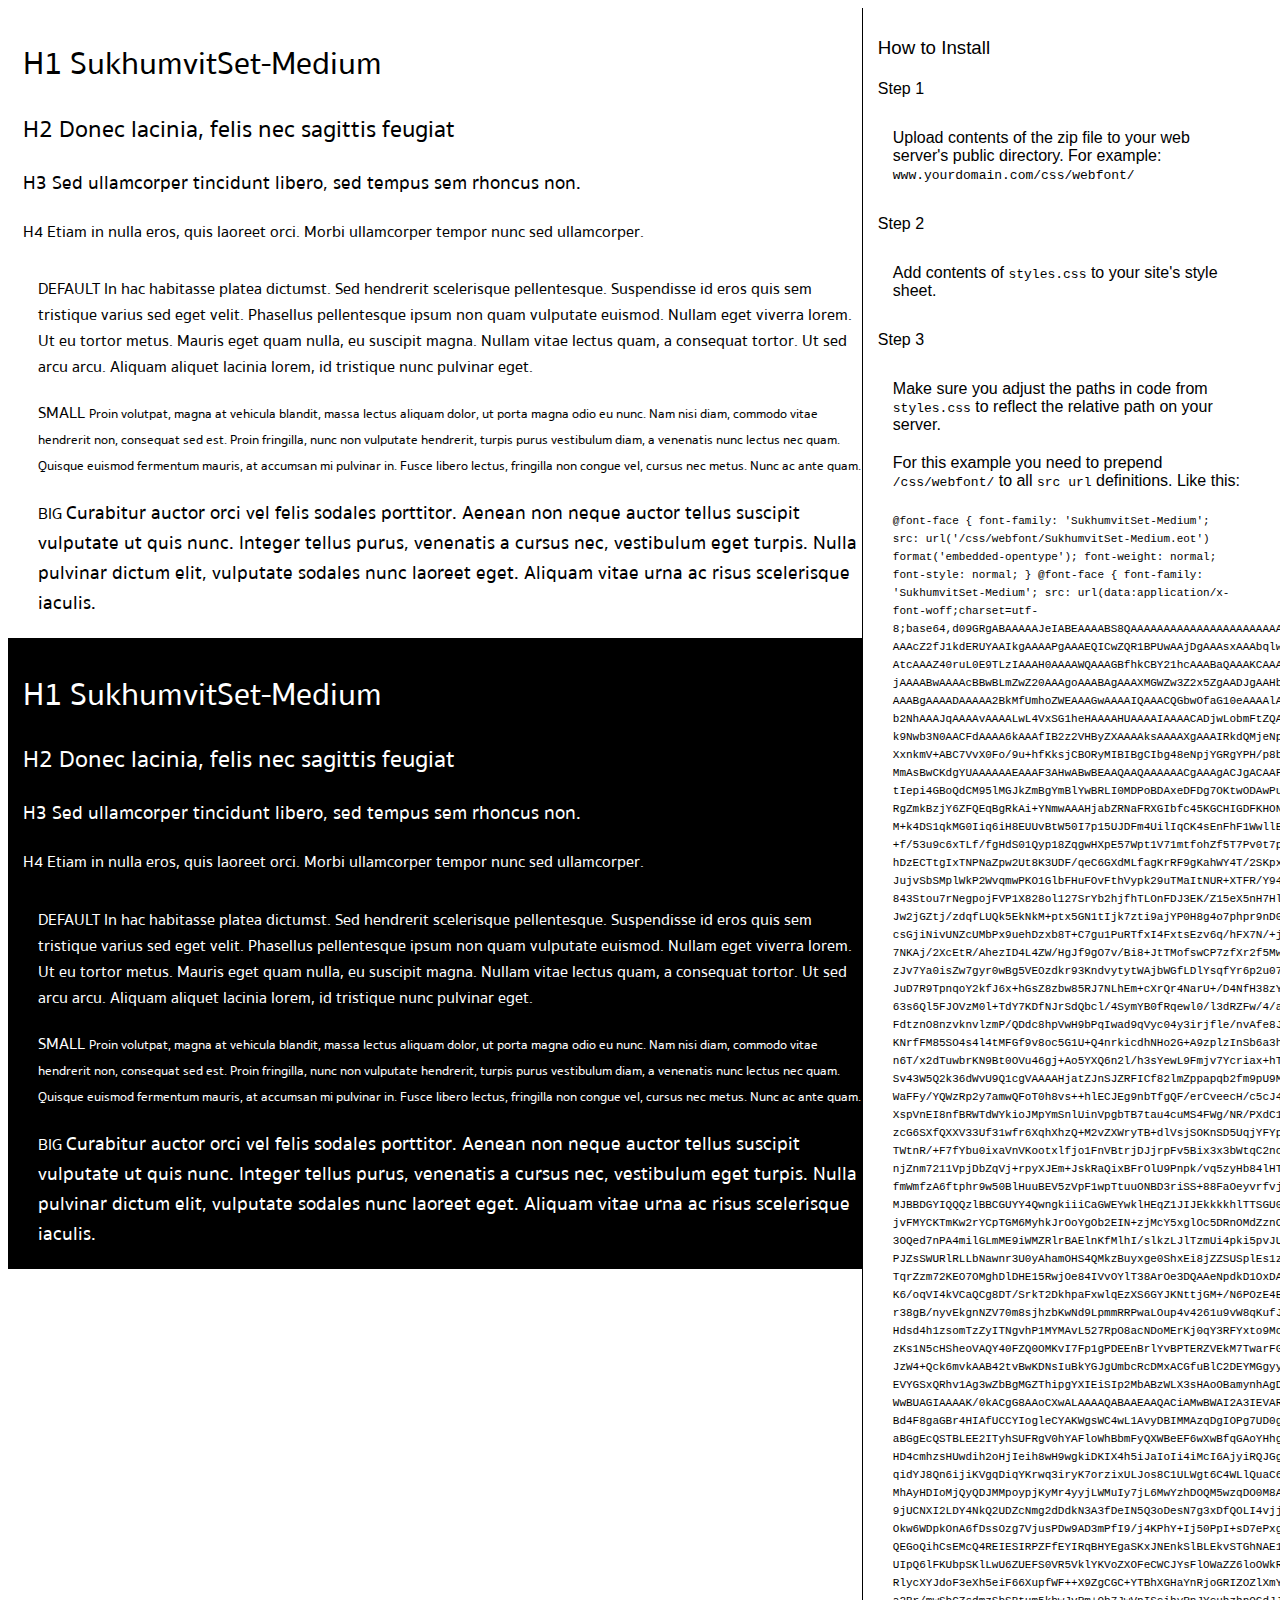
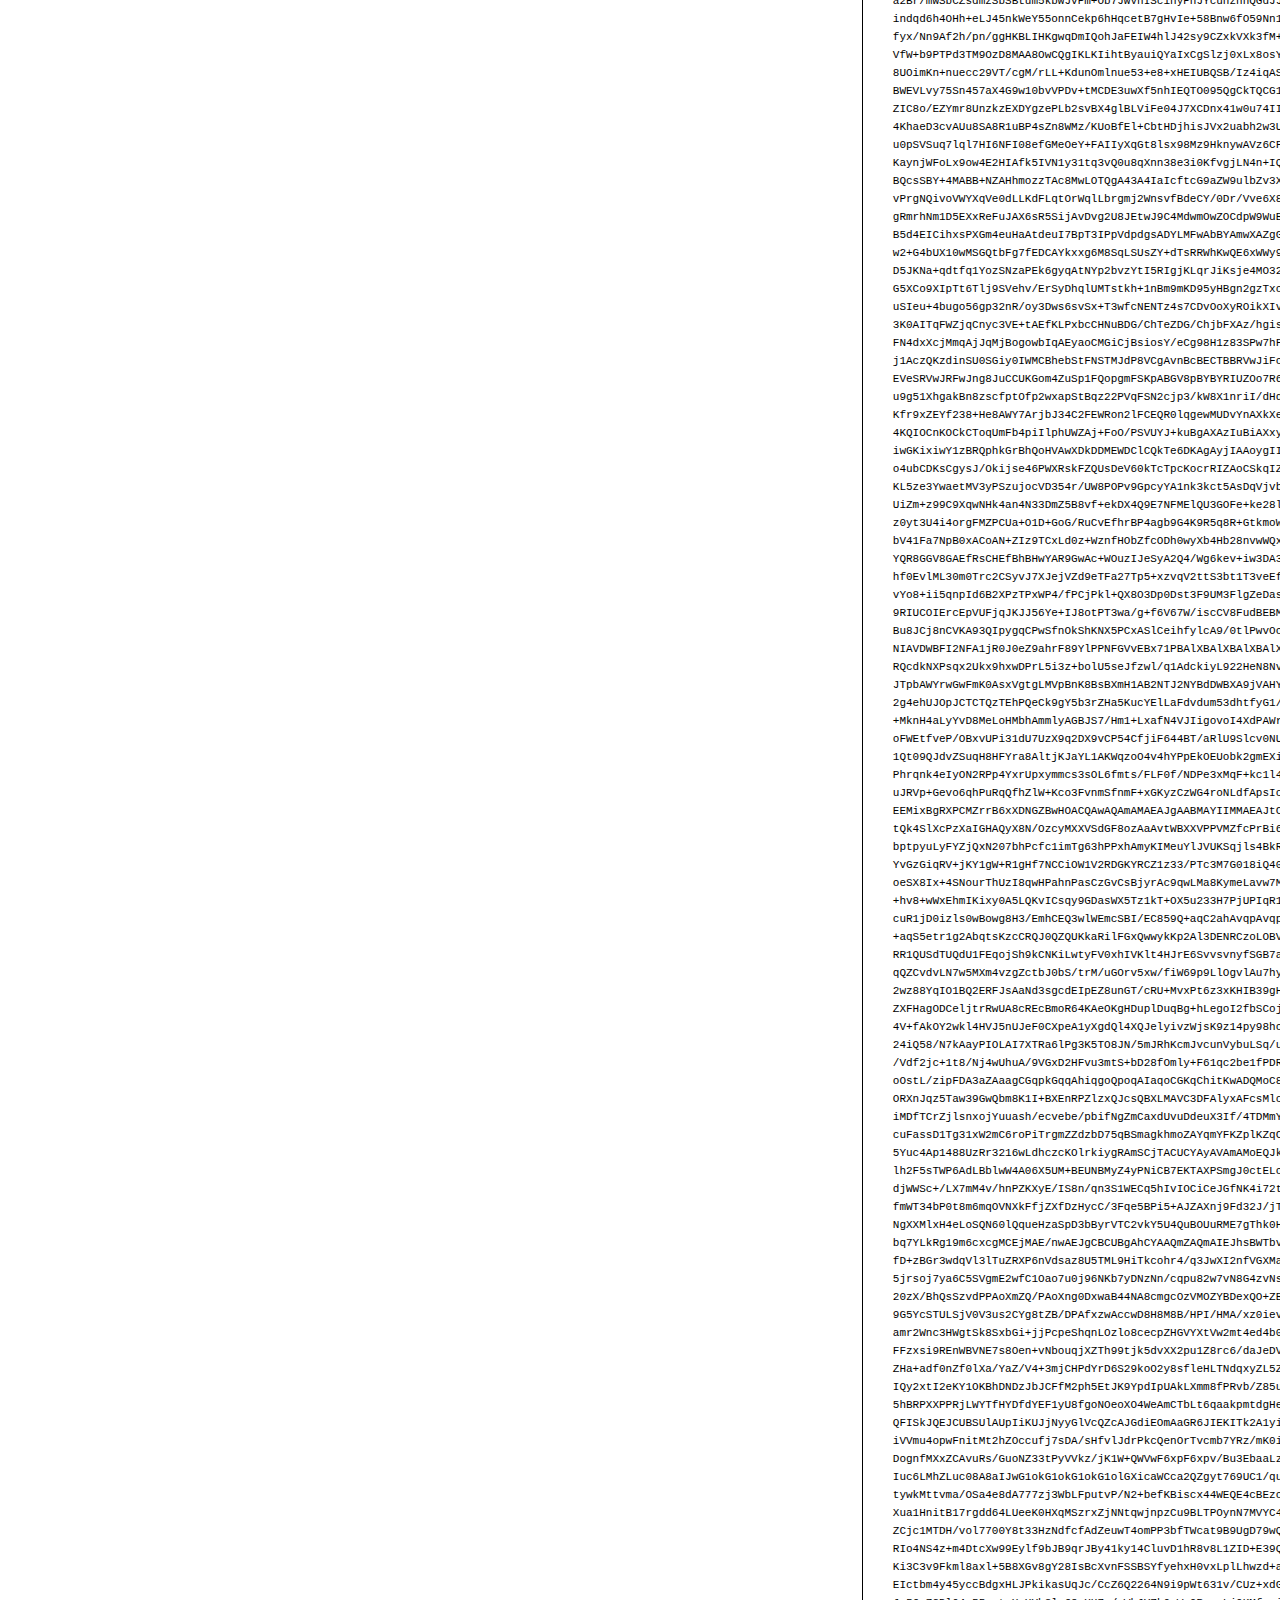
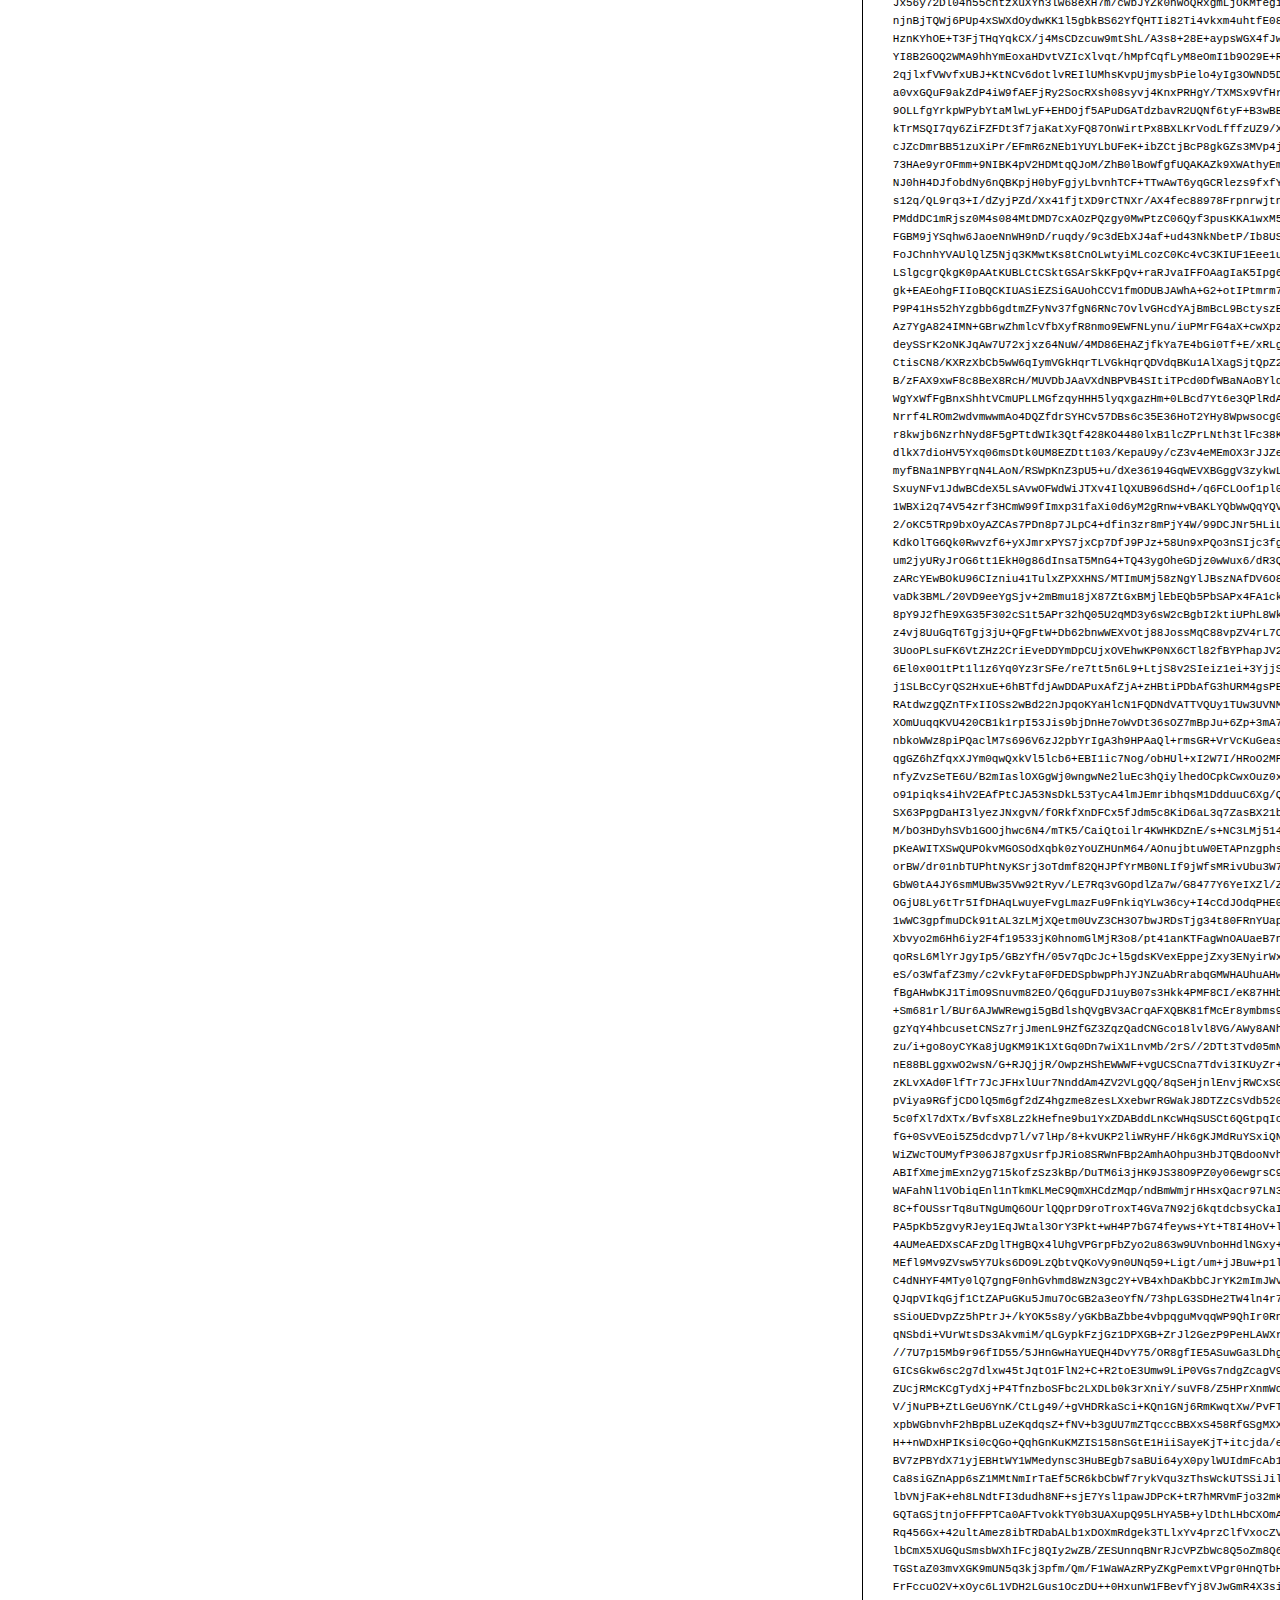
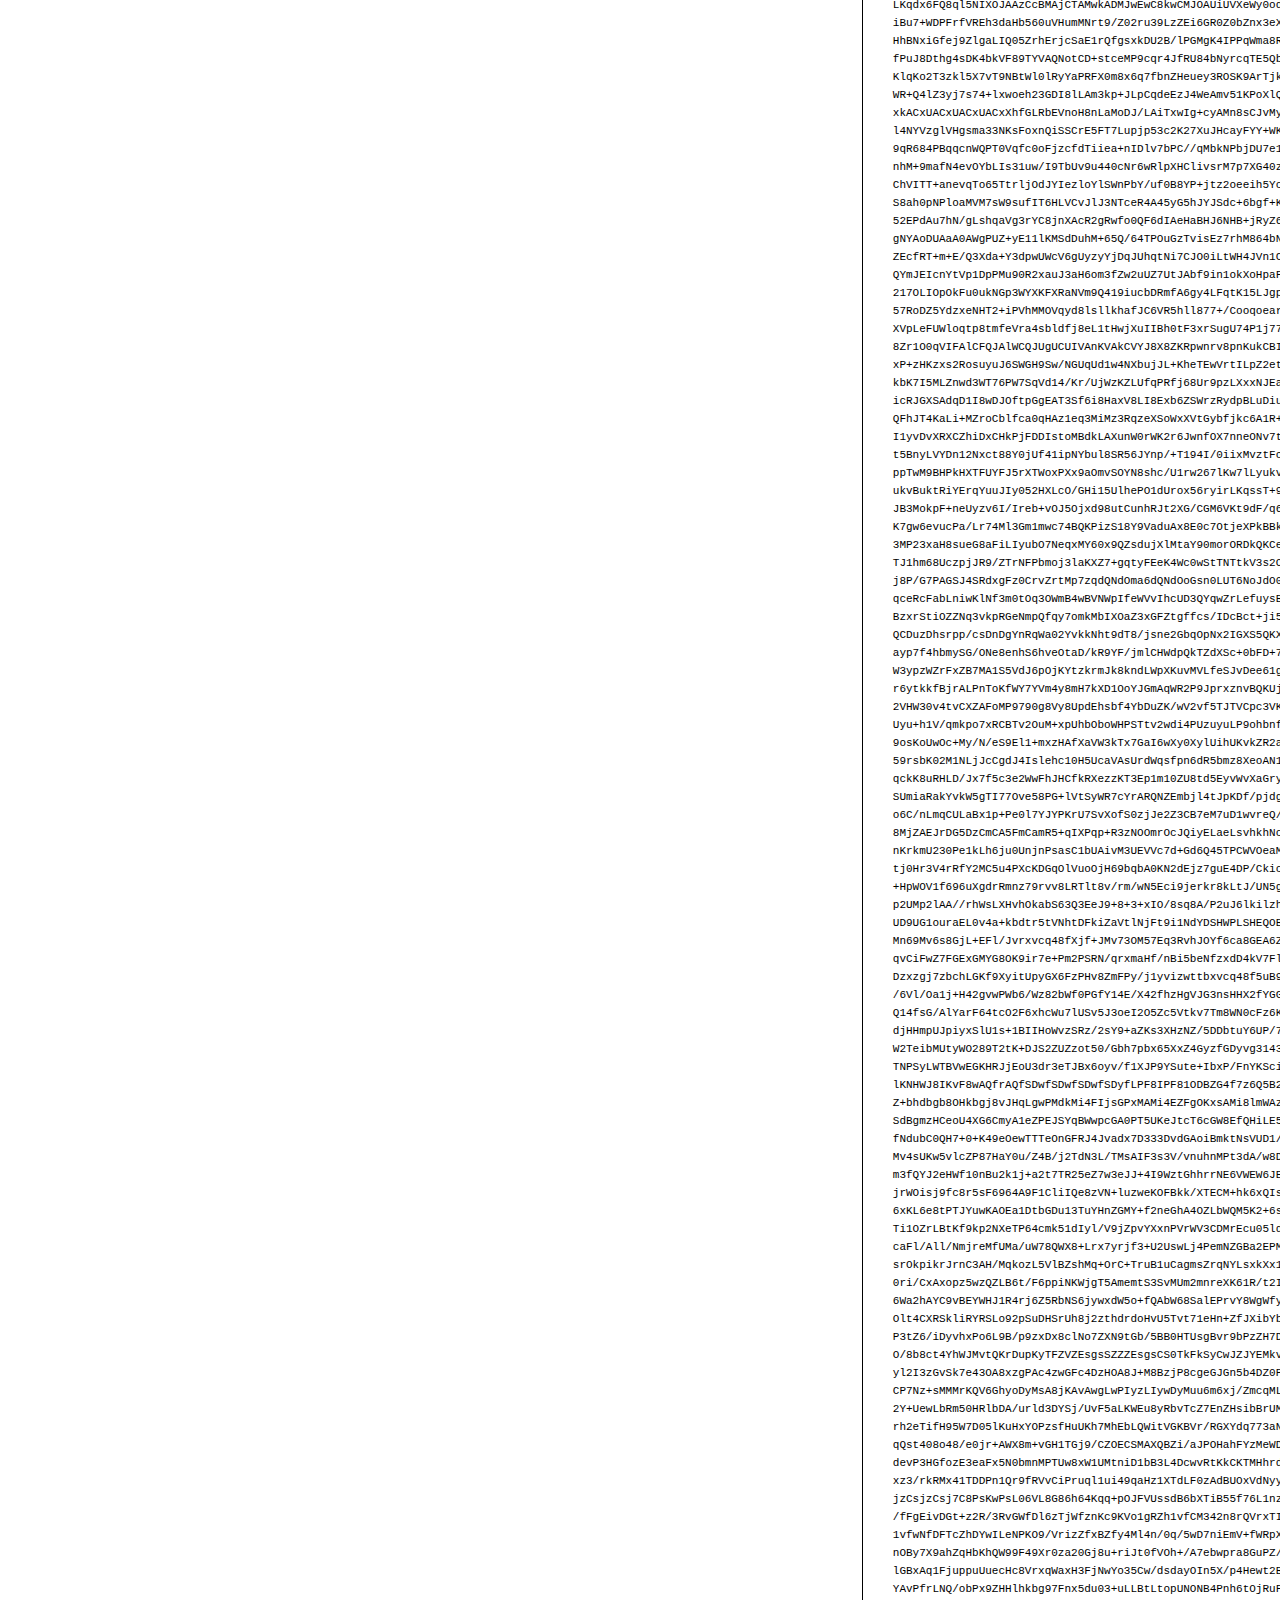
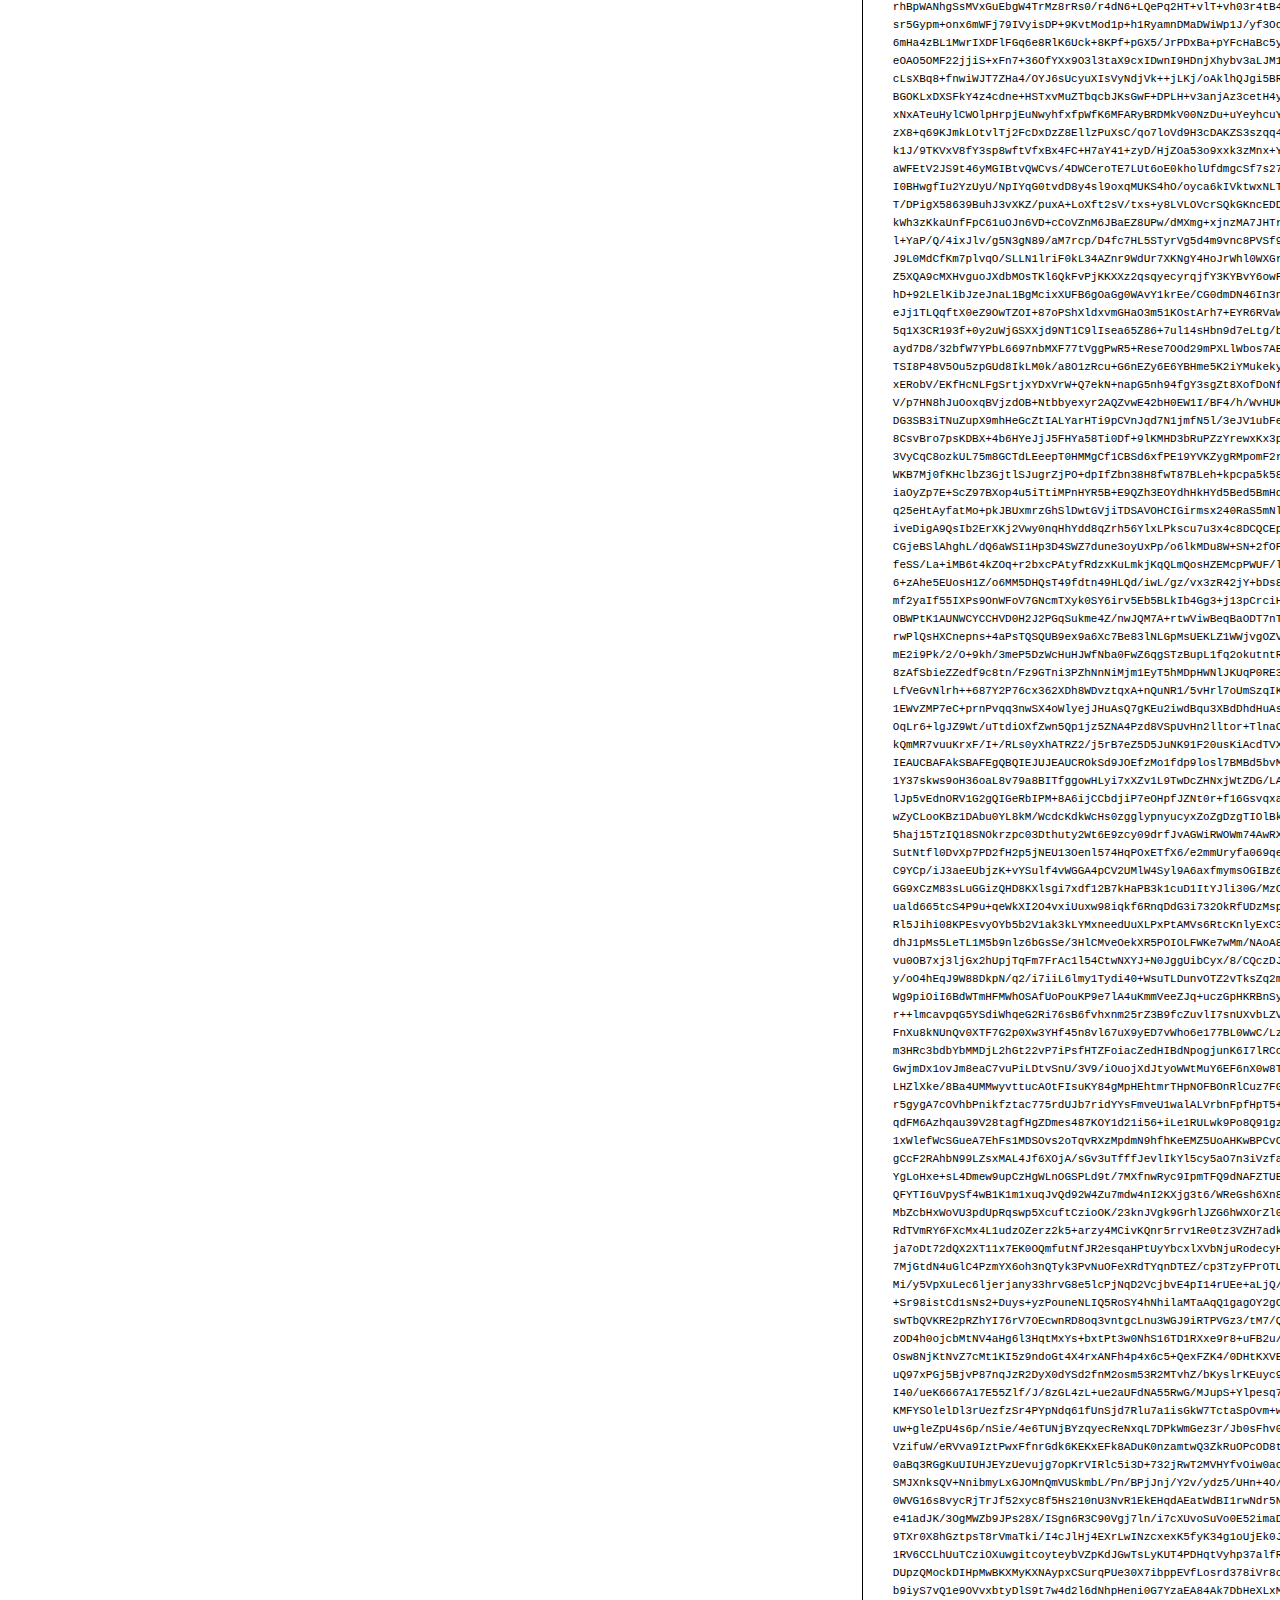
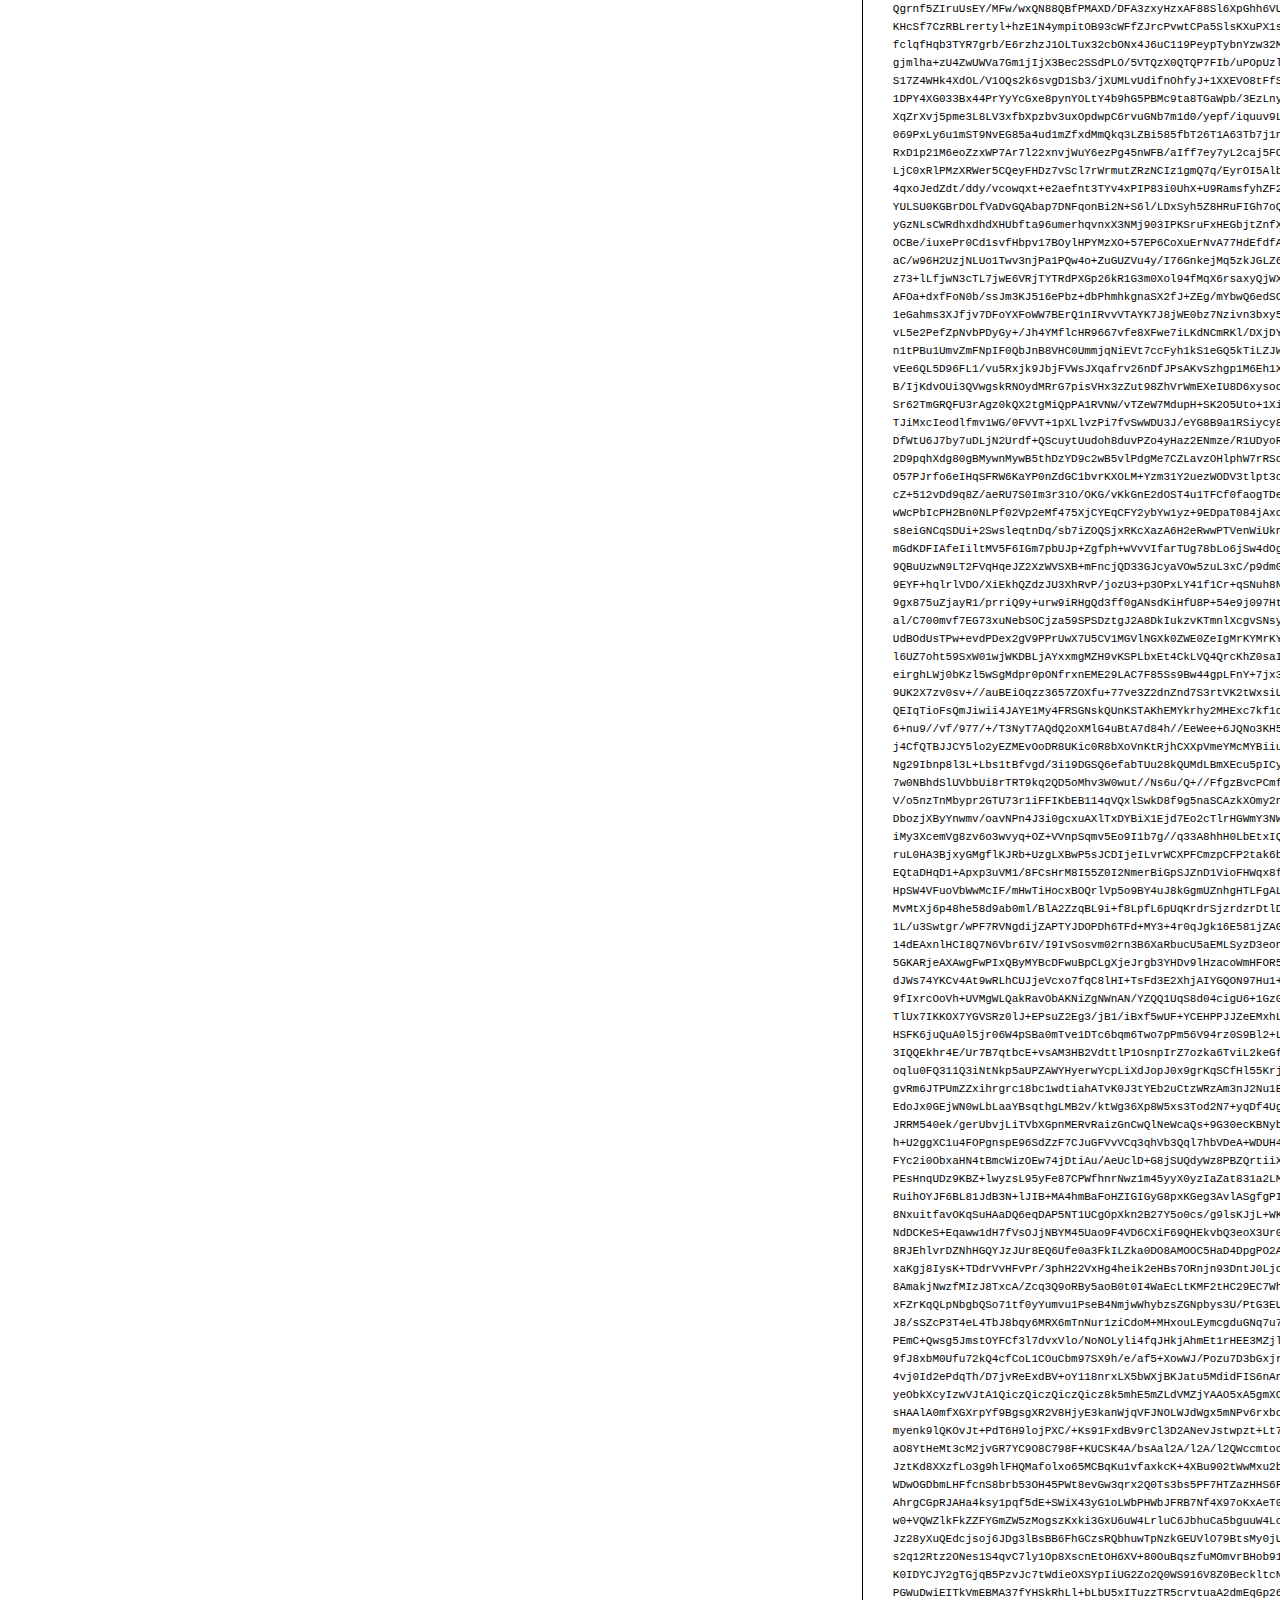
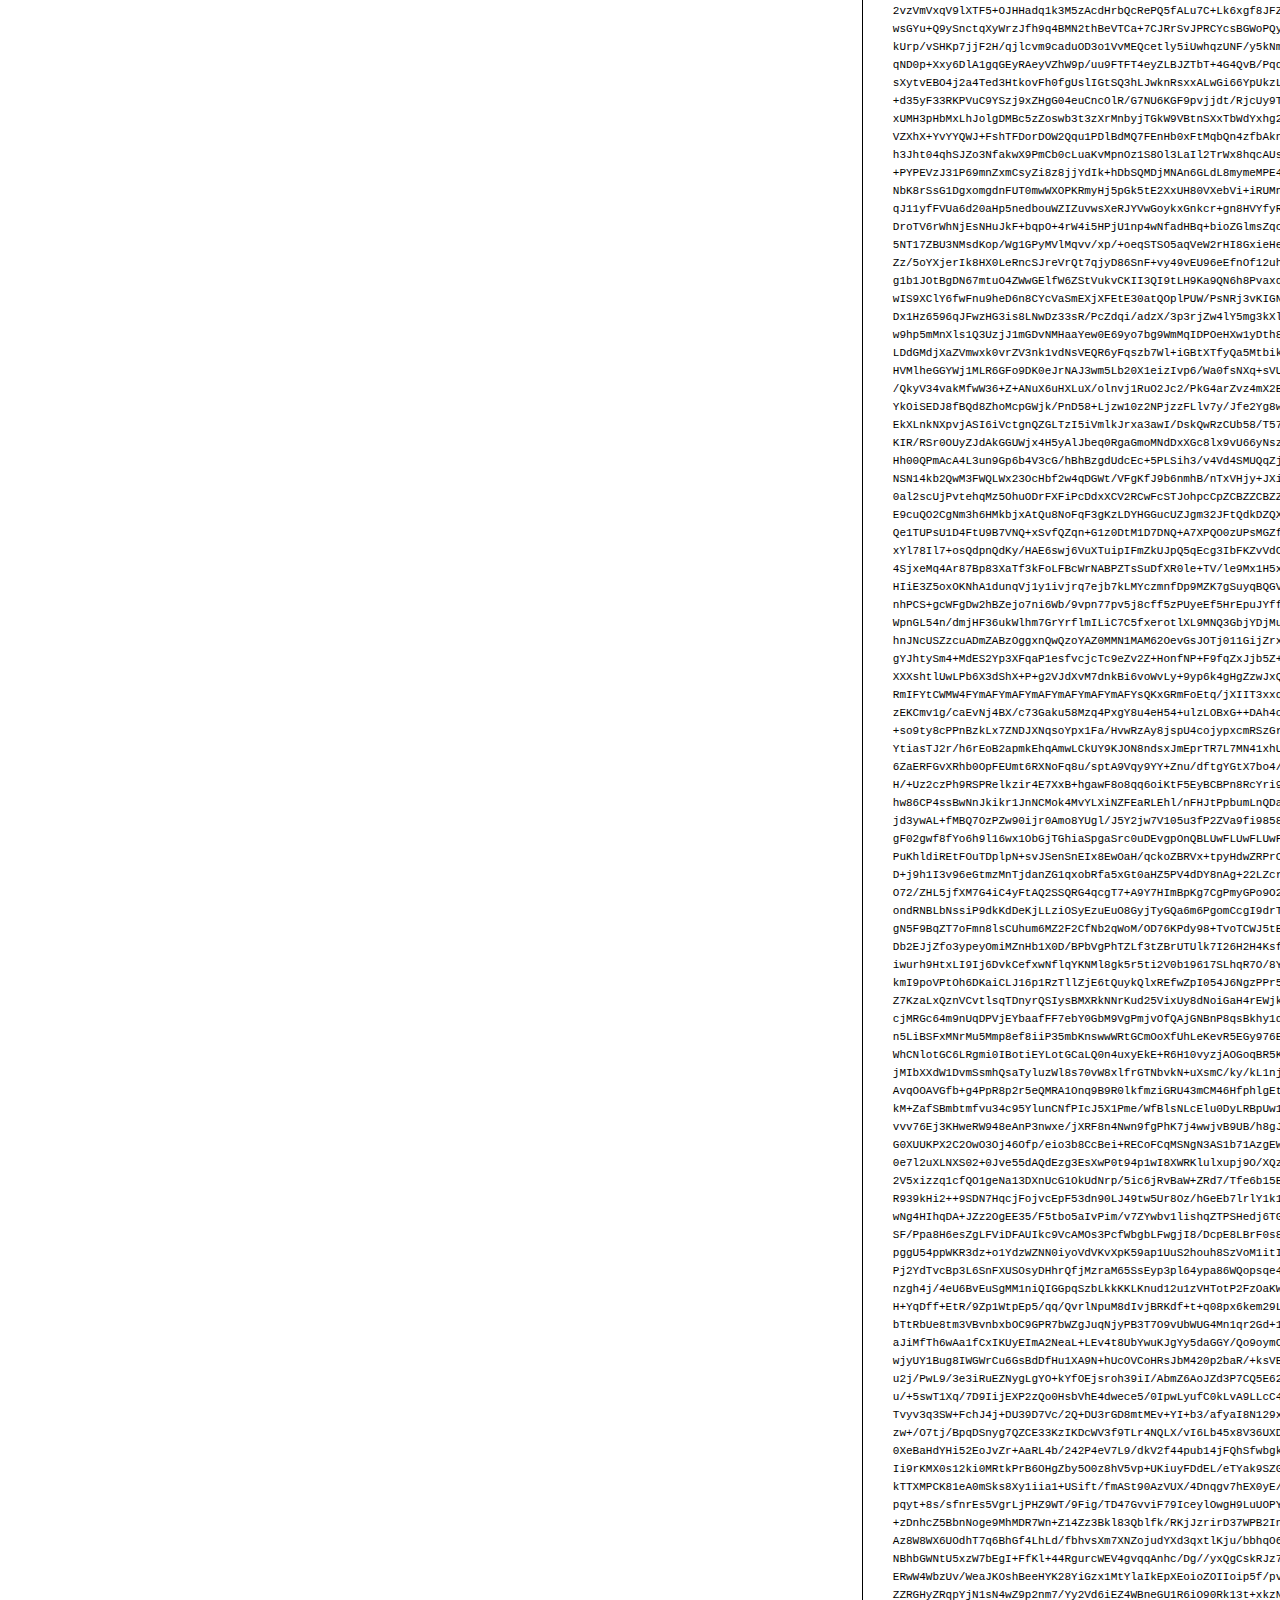
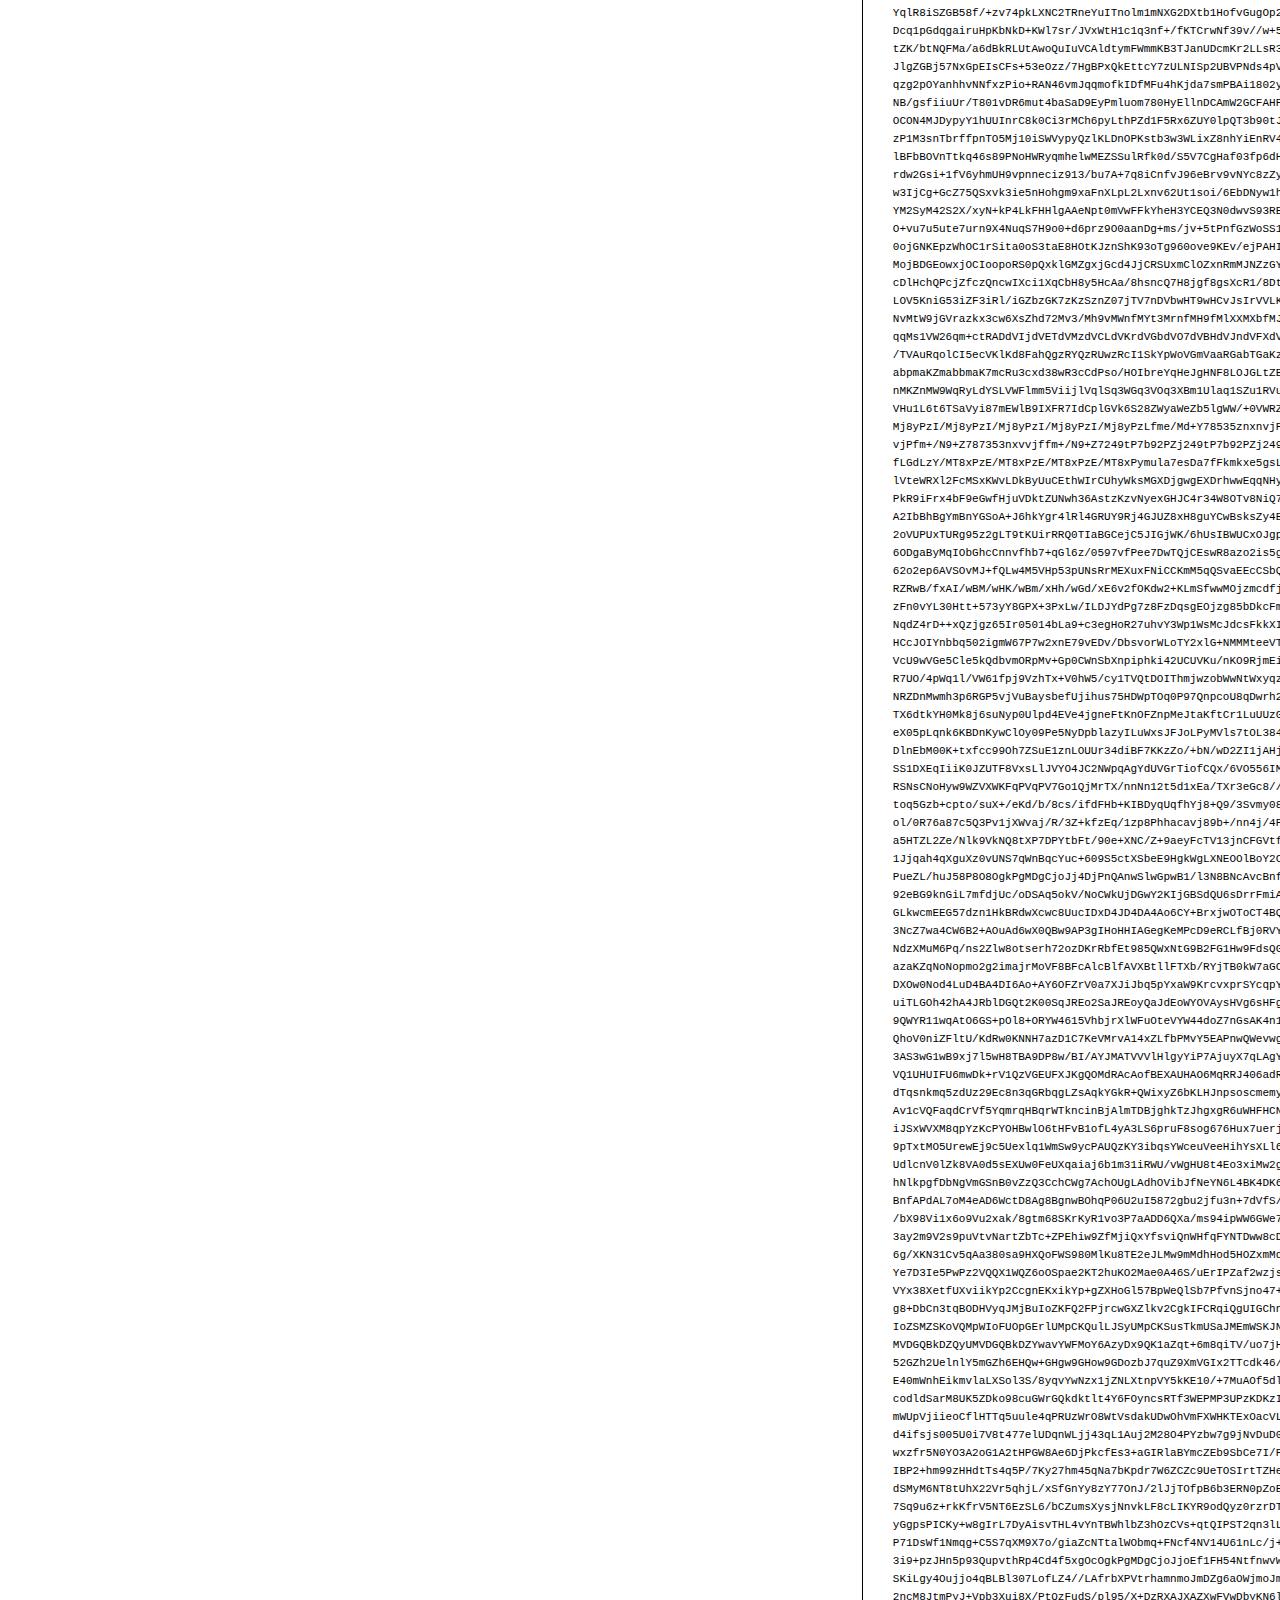
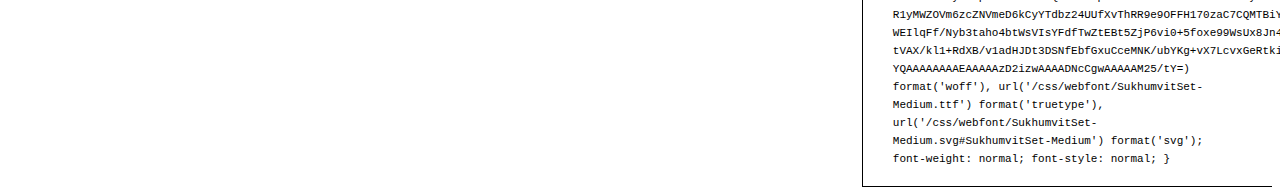
<file: miniProject/preview.html>
<!DOCTYPE html>
<html>
<head>
<title>
SukhumvitSet-Medium
 - Web font preview
</title>
<style type='text/css'>

@font-face {
  font-family: 'SukhumvitSet-Medium';
  src: url('SukhumvitSet-Medium.eot') format('embedded-opentype');
  font-weight: normal;
  font-style: normal;
}

@font-face {
  font-family: 'SukhumvitSet-Medium';
  src:  url([data-uri]) format('woff'), url('SukhumvitSet-Medium.ttf')  format('truetype'), url('SukhumvitSet-Medium.svg#SukhumvitSet-Medium') format('svg');
  font-weight: normal;
  font-style: normal;
}



body { font-family: 'SukhumvitSet-Medium' !important; }
h1, h2, h3, h4 { font-weight: normal; }
.reg { color:black; background:white; }
.inverse { color:white; background:black; }
div { padding: 10px 15px; }
.right { background:white; width:30%; float: right; font-family: sans-serif; border: 1px solid black; border-width: 0 0 1px 1px;}
</style>
</head>
<body>
<div class='right'>
<h3>How to Install</h3>
<h4>Step 1</h4>
<div>
Upload contents of the zip file to your web server's public directory. For example:
<code>www.yourdomain.com/css/webfont/</code>
</div>
<h4>Step 2</h4>
<div>
Add contents of
<code>styles.css</code>
to your site's style sheet.
</div>
<h4>Step 3</h4>
<div>
Make sure you adjust the paths in code from
<code>styles.css</code>
to reflect the relative path on your server.
</div>
<div>
For this example you need to prepend
<code>/css/webfont/</code>
to all
<code>src url</code>
definitions. Like this:
</div>
<div>
<code style='font-size:11px;'>@font-face {
  font-family: 'SukhumvitSet-Medium';
  src: url('/css/webfont/SukhumvitSet-Medium.eot') format('embedded-opentype');
  font-weight: normal;
  font-style: normal;
}

@font-face {
  font-family: 'SukhumvitSet-Medium';
  src:  url([data-uri]) format('woff'), url('/css/webfont/SukhumvitSet-Medium.ttf')  format('truetype'), url('/css/webfont/SukhumvitSet-Medium.svg#SukhumvitSet-Medium') format('svg');
  font-weight: normal;
  font-style: normal;
}</code>
</div>
</div>
<div class='reg'>
<h1>
H1
SukhumvitSet-Medium
</h1>
<h2>
H2
Donec lacinia, felis nec sagittis feugiat
</h2>
<h3>
H3
Sed ullamcorper tincidunt libero, sed tempus sem rhoncus non.
</h3>
<h4>
H4
Etiam in nulla eros, quis laoreet orci. Morbi ullamcorper tempor nunc sed ullamcorper.
</h4>
<div>
DEFAULT
In hac habitasse platea dictumst. Sed hendrerit scelerisque pellentesque. Suspendisse id eros quis sem tristique varius sed eget velit. Phasellus pellentesque ipsum non quam vulputate euismod. Nullam eget viverra lorem. Ut eu tortor metus. Mauris eget quam nulla, eu suscipit magna. Nullam vitae lectus quam, a consequat tortor. Ut sed arcu arcu. Aliquam aliquet lacinia lorem, id tristique nunc pulvinar eget.
</div>
<div>
SMALL
<small>
Proin volutpat, magna at vehicula blandit, massa lectus aliquam dolor, ut porta magna odio eu nunc. Nam nisi diam, commodo vitae hendrerit non, consequat sed est. Proin fringilla, nunc non vulputate hendrerit, turpis purus vestibulum diam, a venenatis nunc lectus nec quam. Quisque euismod fermentum mauris, at accumsan mi pulvinar in. Fusce libero lectus, fringilla non congue vel, cursus nec metus. Nunc ac ante quam.
</small>
</div>
<div>
BIG
<big>
Curabitur auctor orci vel felis sodales porttitor. Aenean non neque auctor tellus suscipit vulputate ut quis nunc. Integer tellus purus, venenatis a cursus nec, vestibulum eget turpis. Nulla pulvinar dictum elit, vulputate sodales nunc laoreet eget. Aliquam vitae urna ac risus scelerisque iaculis.
</big>
</div>

</div>
<div class='inverse'>
<h1>
H1
SukhumvitSet-Medium
</h1>
<h2>
H2
Donec lacinia, felis nec sagittis feugiat
</h2>
<h3>
H3
Sed ullamcorper tincidunt libero, sed tempus sem rhoncus non.
</h3>
<h4>
H4
Etiam in nulla eros, quis laoreet orci. Morbi ullamcorper tempor nunc sed ullamcorper.
</h4>
<div>
DEFAULT
In hac habitasse platea dictumst. Sed hendrerit scelerisque pellentesque. Suspendisse id eros quis sem tristique varius sed eget velit. Phasellus pellentesque ipsum non quam vulputate euismod. Nullam eget viverra lorem. Ut eu tortor metus. Mauris eget quam nulla, eu suscipit magna. Nullam vitae lectus quam, a consequat tortor. Ut sed arcu arcu. Aliquam aliquet lacinia lorem, id tristique nunc pulvinar eget.
</div>
<div>
SMALL
<small>
Proin volutpat, magna at vehicula blandit, massa lectus aliquam dolor, ut porta magna odio eu nunc. Nam nisi diam, commodo vitae hendrerit non, consequat sed est. Proin fringilla, nunc non vulputate hendrerit, turpis purus vestibulum diam, a venenatis nunc lectus nec quam. Quisque euismod fermentum mauris, at accumsan mi pulvinar in. Fusce libero lectus, fringilla non congue vel, cursus nec metus. Nunc ac ante quam.
</small>
</div>
<div>
BIG
<big>
Curabitur auctor orci vel felis sodales porttitor. Aenean non neque auctor tellus suscipit vulputate ut quis nunc. Integer tellus purus, venenatis a cursus nec, vestibulum eget turpis. Nulla pulvinar dictum elit, vulputate sodales nunc laoreet eget. Aliquam vitae urna ac risus scelerisque iaculis.
</big>
</div>

</div>
</body>
</html>
</file>
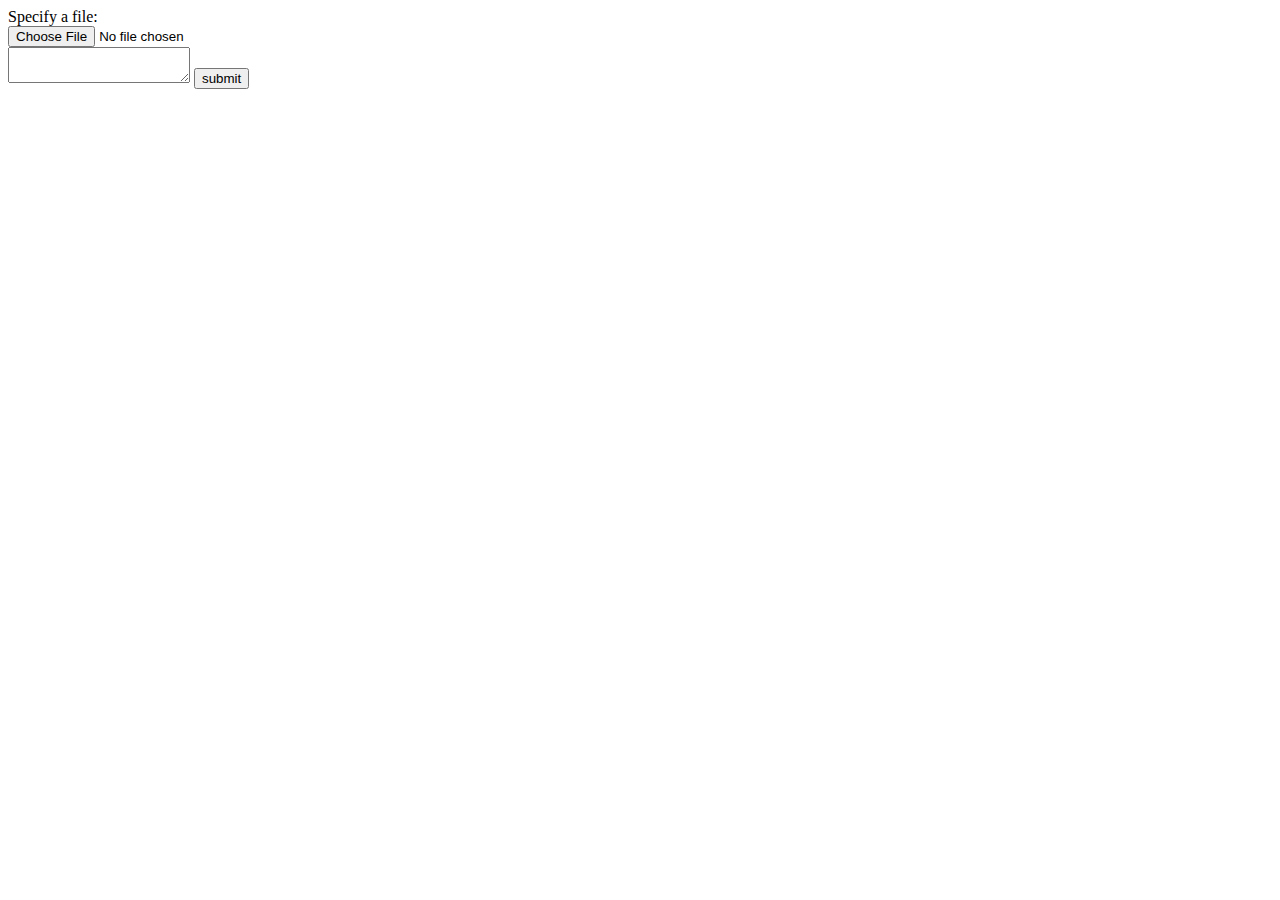
<file: src/main/resources/static/ang2.html>
<!DOCTYPE html>
<html lang="en">
  <head>
    <meta charset="UTF-8" />
    <meta name="viewport" content="width=device-width, initial-scale=1.0" />
    <meta http-equiv="X-UA-Compatible" content="ie=edge" />
    <title>Document</title>
  </head>
  <body>
    <div>
      <label for="input-file">Specify a file:</label><br />
      <input type="file" id="input-file" />
    </div>
    <form action="http://localhost:8080/create" method="post">
      <textarea id="content-target" name="inText"></textarea>
      <button type="submit">submit</button>
    </form>
    <script>
      document.getElementById("input-file").addEventListener("change", getFile);

      function getFile(event) {
        const input = event.target;
        if ("files" in input && input.files.length > 0) {
          var arr;
          placeFileContent(
            document.getElementById("content-target"),
            input.files[0]
          );
        }
      }

      function placeFileContent(target, file) {
        readFileContent(file)
          .then(content => {
            target.value = content.split("|");
            // console.log(content.split("|"));
          })
          .catch(error => console.log(error));
      }

      function readFileContent(file) {
        const reader = new FileReader();
        return new Promise((resolve, reject) => {
          reader.onload = event => resolve(event.target.result);
          reader.onerror = error => reject(error);
          reader.readAsText(file);
        });
      }
    </script>
  </body>
</html>
</file>
